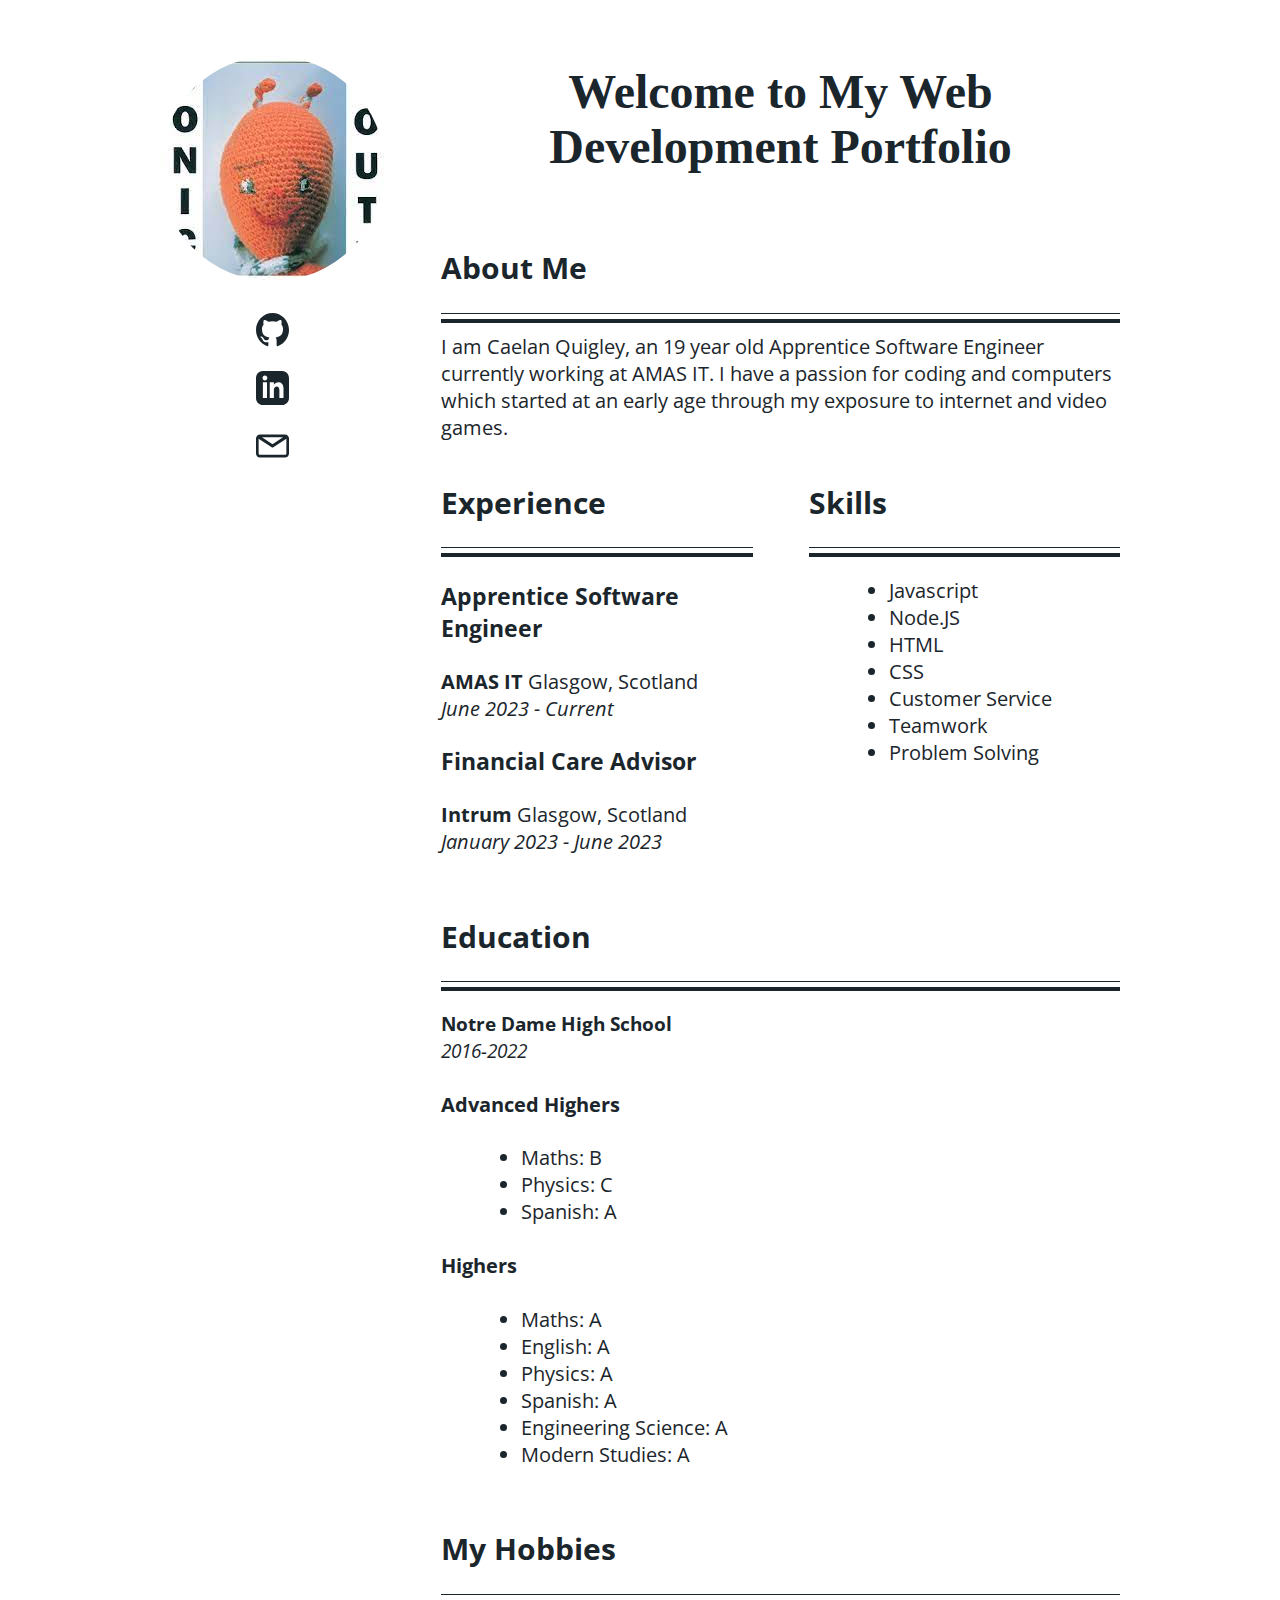
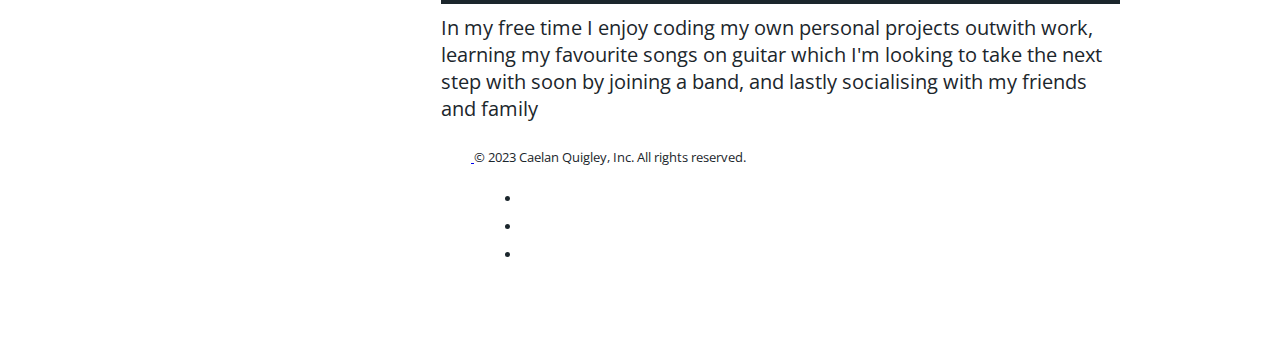
<file: index.html>
<html lang="en">
	<head>
		<meta charset="UTF-8" />
		<meta name="viewport" content="width=device-width, initial-scale=1.0" />
		<title>Personal Portfolio</title>

		<link rel="stylesheet" href="./Public/style.css" />

		<link rel="preconnect" href="https://fonts.googleapis.com" />
		<link rel="preconnect" href="https://fonts.gstatic.com" crossorigin />
		<link
			href="https://fonts.googleapis.com/css2?family=Open+Sans&family=Roboto+Slab&display=swap"
			rel="stylesheet"
		/>
		<link
			href="https://cdn.jsdelivr.net/npm/bootstrap@5.3.0/dist/css/bootstrap.min.css"
			rel="stylesheet"
			integrity="sha384-9ndCyUaIbzAi2FUVXJi0CjmCapSmO7SnpJef0486qhLnuZ2cdeRhO02iuK6FUUVM"
			crossorigin="anonymous"
		/>
	</head>
	<body>
		<div class="container1">
			<div class="grid-container">
				<div class="profile-left">
					<div class="sticky-container">
						<div class="flex-container">
							<img
								src="./Public/images/dirty.jpg"
								alt="Picture of me"
								id="profile-pic"
							/>
							<div class="links">
								<a href="https://github.com/caelanq04" target="_blank"
									><img
										src="./Public/iconmonstr-github-1.svg"
										alt="Github Icon"
								/></a>
								<a href="https://linkedin.com/in/caelan-quigley" target="_blank"
									><img src="./Public/iconmonstr-linkedin-3.svg" alt="Linkedin"
								/></a>
								<a href="mailto:caelanq2021@gmail.com"
									><img src="./Public/email-svgrepo-com.svg" alt="email"
								/></a>
							</div>
						</div>
					</div>
				</div>

				<div class="grid-item heading">
					<h1>Welcome to My Web Development Portfolio</h1>
				</div>

				<div class="grid-item about-me">
					<h2>About Me</h2>
					<hr />
					I am Caelan Quigley, an 19 year old Apprentice Software Engineer
					currently working at AMAS IT. I have a passion for coding and
					computers which started at an early age through my exposure to
					internet and video games.
				</div>

				<div class="grid-item experience">
					<h2>Experience</h2>
					<hr />
					<h3>Apprentice Software Engineer</h3>
					<p>
						<b>AMAS IT</b> Glasgow, Scotland
						<br />
						<em>June 2023 - Current</em>
					</p>
					<h3>Financial Care Advisor</h3>
					<p>
						<b>Intrum</b> Glasgow, Scotland
						<br />
						<em>January 2023 - June 2023</em>
					</p>
				</div>

				<div class="grid-item skills">
					<h2>Skills</h2>
					<hr />
					<ul>
						<li>Javascript</li>
						<li>Node.JS</li>
						<li>HTML</li>
						<li>CSS</li>
						<li>Customer Service</li>
						<li>Teamwork</li>
						<li>Problem Solving</li>
					</ul>
				</div>

				<div class="grid-item education">
					<h2>Education</h2>
					<hr />
					<p id="ndhs">
						<b id="ndhs">Notre Dame High School</b>
						<br />
						<em>2016-2022</em>
					</p>
					<h4>Advanced Highers</h4>
					<ul>
						<li>Maths: B</li>
						<li>Physics: C</li>
						<li>Spanish: A</li>
					</ul>

					<h4>Highers</h4>
					<ul>
						<li>Maths: A</li>
						<li>English: A</li>
						<li>Physics: A</li>
						<li>Spanish: A</li>
						<li>Engineering Science: A</li>
						<li>Modern Studies: A</li>
					</ul>
				</div>

				<div class="grid-item hobby">
					<h2>My Hobbies</h2>
					<hr />
					In my free time I enjoy coding my own personal projects outwith work,
					learning my favourite songs on guitar which I'm looking to take the
					next step with soon by joining a band, and lastly socialising with my
					friends and family
				</div>

				<div class="grid-item footer">
					<div class="container">
						<footer
							class="d-flex flex-wrap justify-content-between align-items-center py-3 my-4 border-top"
						>
							<div class="col-md-4 d-flex align-items-center">
								<a
									href="/"
									class="mb-3 me-2 mb-md-0 text-body-secondary text-decoration-none lh-1"
								>
									<svg class="bi" width="30" height="24">
										<use xlink:href="#bootstrap"></use>
									</svg>
								</a>
								<span class="mb-3 mb-md-0 text-body-secondary"
									>© 2023 Caelan Quigley, Inc. All rights reserved.</span
								>
							</div>

							<ul class="nav col-md-4 justify-content-end list-unstyled d-flex">
								<li class="ms-3">
									<a class="text-body-secondary" href="#"
										><svg class="bi" width="24" height="24">
											<use xlink:href="#twitter"></use></svg
									></a>
								</li>
								<li class="ms-3">
									<a class="text-body-secondary" href="#"
										><svg class="bi" width="24" height="24">
											<use xlink:href="#instagram"></use></svg
									></a>
								</li>
								<li class="ms-3">
									<a class="text-body-secondary" href="#"
										><svg class="bi" width="24" height="24">
											<use xlink:href="#facebook"></use></svg
									></a>
								</li>
							</ul>
						</footer>
					</div>
				</div>
			</div>
		</div>

		<script
			src="https://cdn.jsdelivr.net/npm/bootstrap@5.3.0/dist/js/bootstrap.bundle.min.js"
			integrity="sha384-geWF76RCwLtnZ8qwWowPQNguL3RmwHVBC9FhGdlKrxdiJJigb/j/68SIy3Te4Bkz"
			crossorigin="anonymous"
		></script>
	</body>
</html>
</file>
<file: Public/style.css>
@import url(https://db.onlinewebfonts.com/c/d0f7e2785d2e904fdf7e908335617db2?family=P22+Bayer+W00+Universal);

html{
    box-sizing: border-box;
}

*, *:before, *::after{
    box-sizing: inherit;
}

body{
    margin: 0;
}


img{
    overflow-clip-margin: content-box;
    overflow: clip;
}

.container1 {
    width: 80%;
    padding: 2rem;
    margin: 0 10% 0 10%;
}

.grid-container{
    display: inline-grid;
    grid-template-columns: 1fr 2fr 2fr;
    grid-template-rows: 0.4fr 0.4fr 0.75fr 1.1fr 0.4fr 0.2fr;
    row-gap: 1rem;
    column-gap: 3.5rem;
    font-family: 'Open Sans', sans-serif;
    color: #1B262C;
    margin: 0 auto;
}

.profile-left{
    grid-row: span 5;
}

.sticky-container{
    position: sticky;
    top: 1.25rem;
}

.flex-container{
    display: flex;
    flex-direction: column;
    align-items: center;
}

#profile-pic{
    height: clamp(8rem, 6.4rem + 8vw, 16rem);
    border-radius: 50%;
    height: 90%;
    margin: 1.5rem 0 2rem 0;
}

.links{
    display: flex;
    flex-direction: column;
    justify-content: space-evenly;
    row-gap: 1.5rem;
}

a > img {
    height: clamp(1.5rem, 1rem + 1.4vw, 3rem);
}

.heading{
    display: flex;
    justify-content: center;
    align-items: center;
    font-size: 3rem;
    font-weight: 800;
    grid-column: span 2;
    text-align: center;
    font-family: "P22 Bayer W00 Universal";
    color: #1B262C;
}

h1{
    font-size: 3rem;
}

h2{
    display: block;
    font-size: 1.5em;
    margin-block-start: 0.83em;
    margin-block-end: 0.83em;
    margin-inline-start: 0px;
    margin-inline-end: 0px;
    font-weight: bold;
}

hr {
    border: none;
    border-top: 0.07rem solid #1B262C;
    border-bottom: 0.3rem solid #1B262C;
    height: 0.6rem;
}

li{
    margin-left: 40px;
}

#ndhs{
    font-size: 1.2rem;
    padding-top:0px;
}

.grid-item{
    font-size: 1.25rem;
}

.about-me{
    grid-area: 2 / 2 / 2 / -1;
}

.experience{
    grid-area: 3 / 2 / 4 / 3 ;
}

.education{
    grid-area: 4 / 2 / 5 / -1;
}

.hobby{
    grid-area: 5 / 2 / 6 / -1;
}

.footer{
    grid-area: 6 / 2 / 7 / -1;
    font-size: small;
}
</file>
